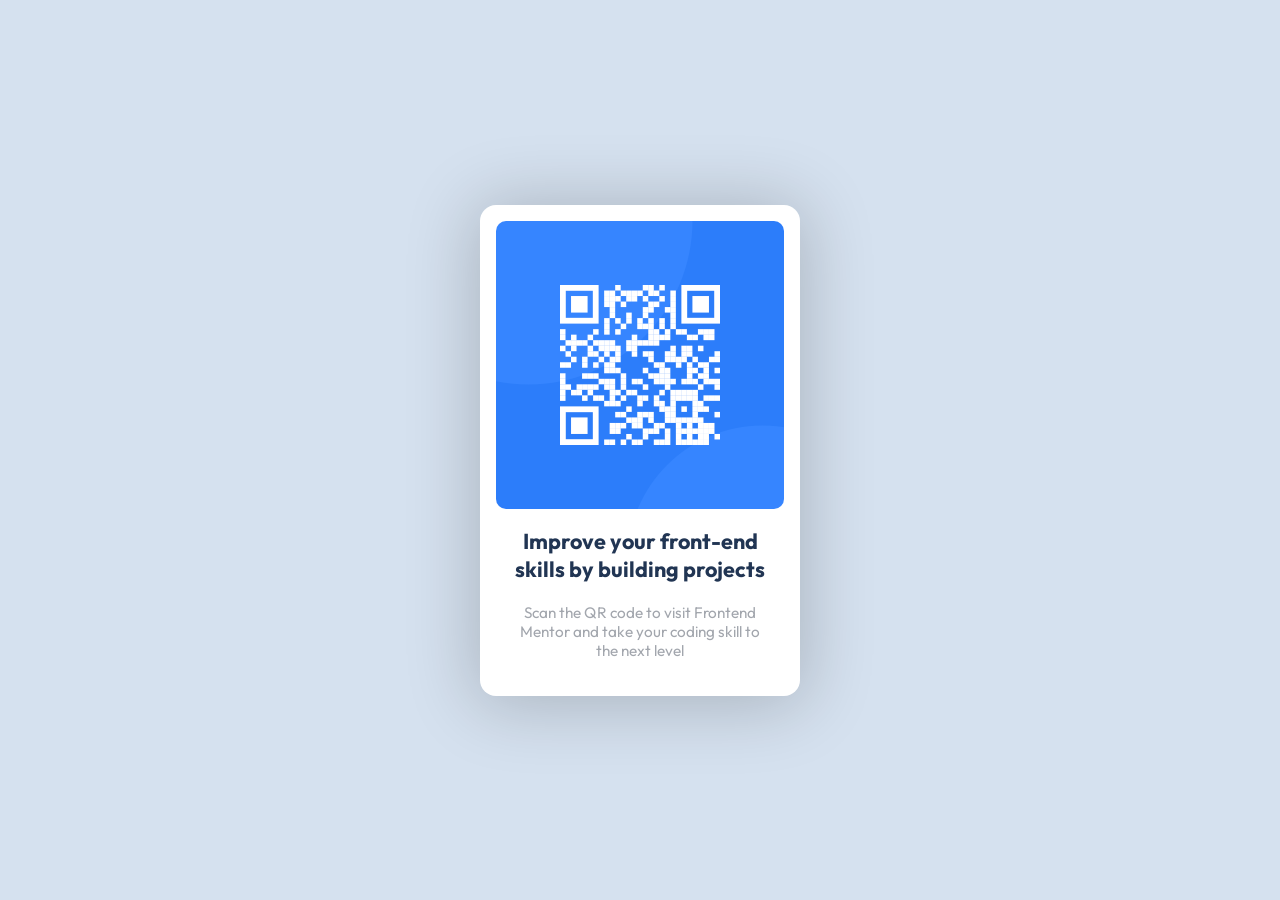
<file: qr-code-component/index.html>
<!DOCTYPE html>
<html lang="en">
  <head>
    <title>QR code component</title>
    <meta charset="UTF-8" />
    <meta name="viewport" content="width=device-width, initial-scale=1" />
    <link href="styles.css" rel="stylesheet" />
    <link rel="icon" type="image/png" href="./images/favicon-32x32.png" />
    <link rel="preconnect" href="https://fonts.googleapis.com" />
    <link rel="preconnect" href="https://fonts.gstatic.com" crossorigin />
    <link
      href="https://fonts.googleapis.com/css2?family=Outfit:wght@400;700&display=swap"
      rel="stylesheet"
    />
  </head>
  <body>
    <div class="container">
      <img src="./images/image-qr-code.png" alt="qr code image" />
      <h1>Improve your front-end skills by building projects</h1>
      <p>
        Scan the QR code to visit Frontend Mentor and take your coding skill to
        the next level
      </p>
    </div>
  </body>
</html>
</file>
<file: qr-code-component/styles.css>
body {
  background-color: rgb(213, 225, 239);
  font-family: Outfit, sans-serif;
  display: flex;
  height: 100vh;
  justify-content: center;
  align-items: center;
  margin: 0;
}

.container {
  background-color: white;
  width: 32vh;
  padding: 16px;
  border-radius: 16px;
  box-shadow: 0px 4px 70px 6px rgba(0, 0, 0, 0.2);
}

.container > img {
  border-radius: 10px;
  width: 100%;
}

.container > h1 {
  margin: 14px;
  text-align: center;
  font-size: 2.4vh;
  color: rgb(33, 53, 83);
}

.container > p {
  margin: 20px;
  text-align: center;
  font-size: 1.7vh;
  color: rgb(162, 166, 173);
}
</file>
